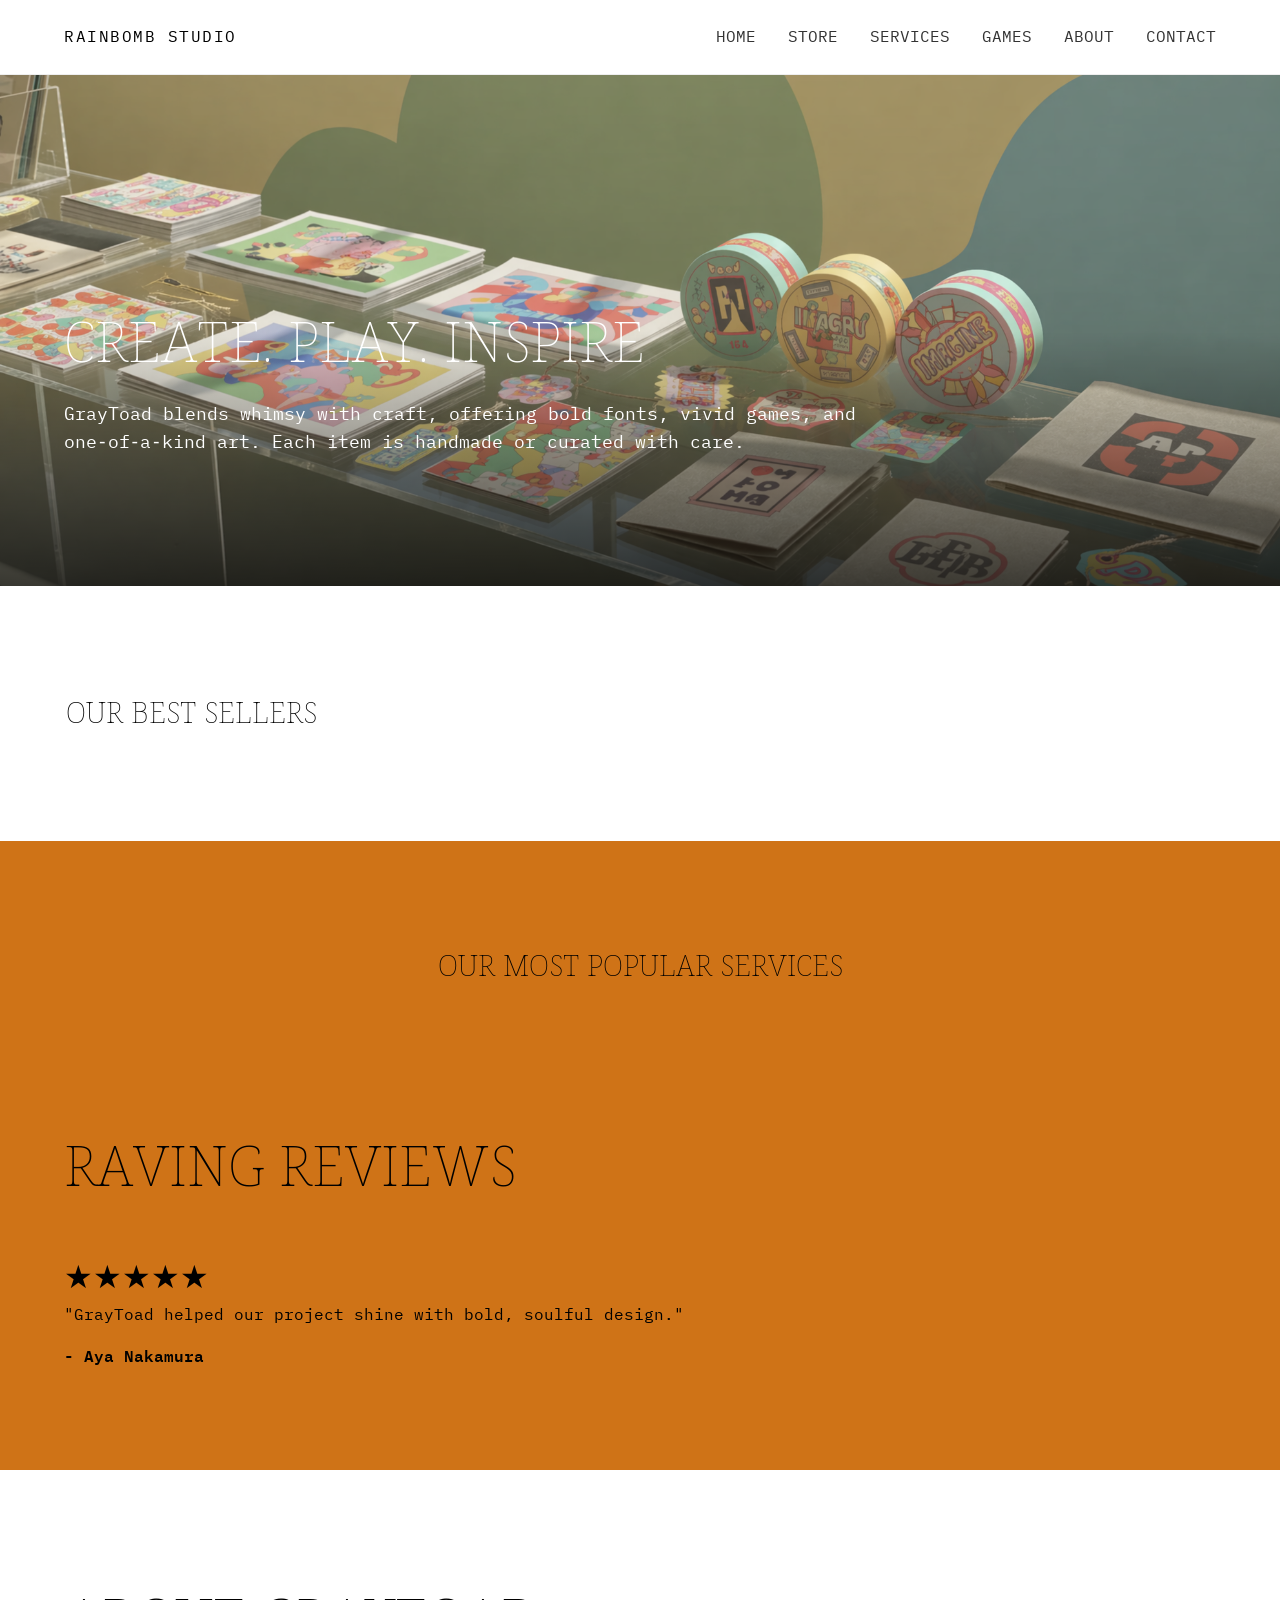
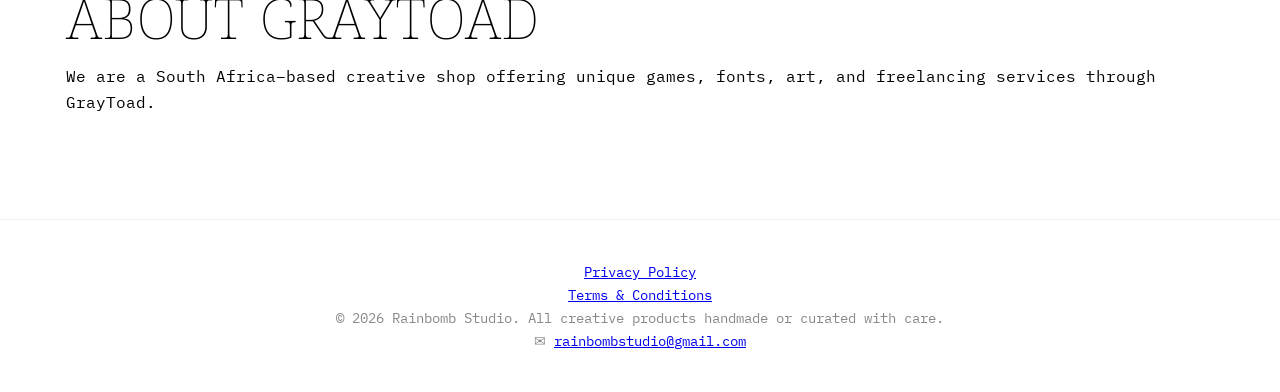
<file: index.html>
<!DOCTYPE html>
<html lang="en">
    <head>
        <title>Rainbomb Studio - Fonts, Games & Freelancing</title>
        <meta charset="UTF-8">
        <meta name="viewport" content="width=device-width, initial-scale=1">

        <!-- CSS Stylesheet-->
        <link rel="stylesheet" href="css/styles.css">

        <!-- Favicon links -->
        <link rel="shortcut icon" href="images/Favicon.webp"> 
        <link rel="icon" type="image/png" sizes="32x32" href="images/Favicon.webp">
        <link rel="apple-touch-icon" sizes="180x180" href="images/Favicon.webp">
        <link rel="icon" sizes="192x192" href="images/Favicon.webp">

        <!-- Fonts from goolge fonts -->
        <link rel="preconnect" href="https://fonts.googleapis.com">
        <link rel="preconnect" href="https://fonts.gstatic.com" crossorigin>
        <link href="https://fonts.googleapis.com/css2?family=DM+Serif+Display:ital@1&family=Roboto:ital,wght@0,100..900;1,100..900&display=swap" rel="stylesheet">

        <!-- GRAYTOAD FONT -->
        <link rel="preconnect" href="https://fonts.googleapis.com">
        <link rel="preconnect" href="https://fonts.gstatic.com" crossorigin>
        <link href="https://fonts.googleapis.com/css2?family=IBM+Plex+Mono:ital,wght@0,100;0,200;0,300;0,400;0,500;0,600;0,700;1,100;1,200;1,300;1,400;1,500;1,600;1,700&family=Koh+Santepheap:wght@100;300;400;700;900&display=swap" rel="stylesheet">
        
    </head>

    <body class="home">
        <header>
            <nav class="block-navigation">
                <div class="site-logo">RAINBOMB STUDIO</div>
                <ul>
                    <li><a href="Index.html">HOME</a></li>
                    <li><a href="Store.html">STORE</a></li>
                    <li><a href="Services.html">SERVICES</a></li>
                    <li><a href="Fonts.html">GAMES</a></li>
                    <li><a href="Contact.html">ABOUT</a></li>
                    <li><a href="Contact.html">CONTACT</a></li>
                </ul>
            </nav>
        </header>
        
        <!--Main Section-->
        <main>
            <section class="hero-section"> <!-- Can add graphite filter here-->
                <!-- Can add filter directly on the image by adding call name-->
                <img src="images/Hero Image.png" alt="GrayToad Imaginative Games" class="hero-image">
                <div class="hero-content">
                    <h1>CREATE. PLAY. INSPIRE</h1>
                    <p>
                        GrayToad blends whimsy with craft, offering bold fonts, vivid games, and 
                        one‑of‑a‑kind art. Each item is handmade or curated with care. 
                    </p>                 
                </div>
            </section>

            <section class="best-sellers">
                <h2>OUR BEST SELLERS</h2>
            </section>

            <section class="reviews">
                <h2>OUR MOST POPULAR SERVICES</h2>
                <h1>RAVING REVIEWS</h1>
                <div>★★★★★</div>
                <blockqoute>
                    "GrayToad helped our project shine with bold, soulful design."
                    <cite>- Aya Nakamura</cite>
                </blockqoute>
            </section>

            <section class="about">
                <h1>ABOUT GRAYTOAD</h1>
                <P>
                    We are a South Africa–based creative shop offering unique games, fonts, art, and freelancing services through GrayToad.
                </P>
            </section>
        </main>

        <footer>
            <P> <a href="Privacy Policy.html">Privacy Policy</a> </P>
            <P> <a href="Terms and Conditions.html">Terms & Conditions</a> </P>
            <p>&copy; 2026 Rainbomb Studio. All creative products handmade or curated with care. </p>
            <p>&#9993; <a href="mailto:rainbombstudio@gmail.com">rainbombstudio@gmail.com</a></p>
        </footer>
        
    </body>
</html>
</file>
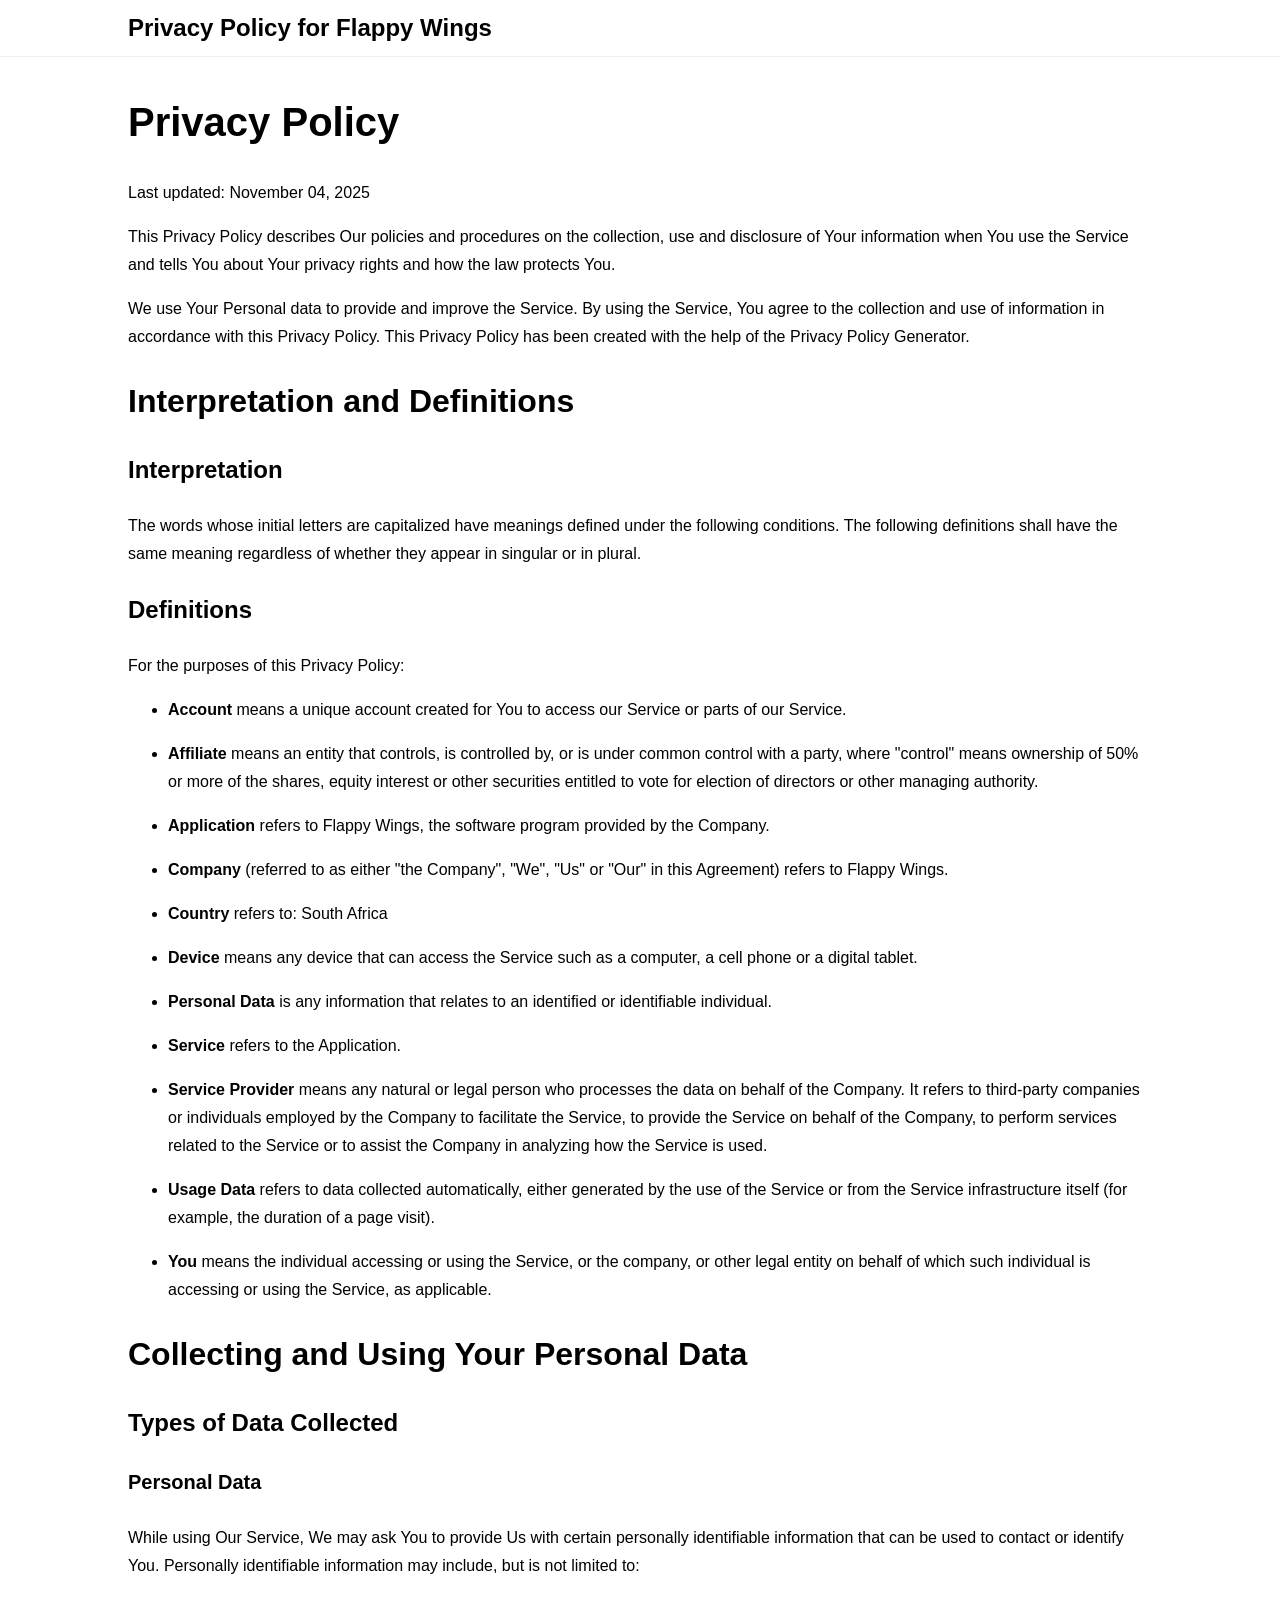
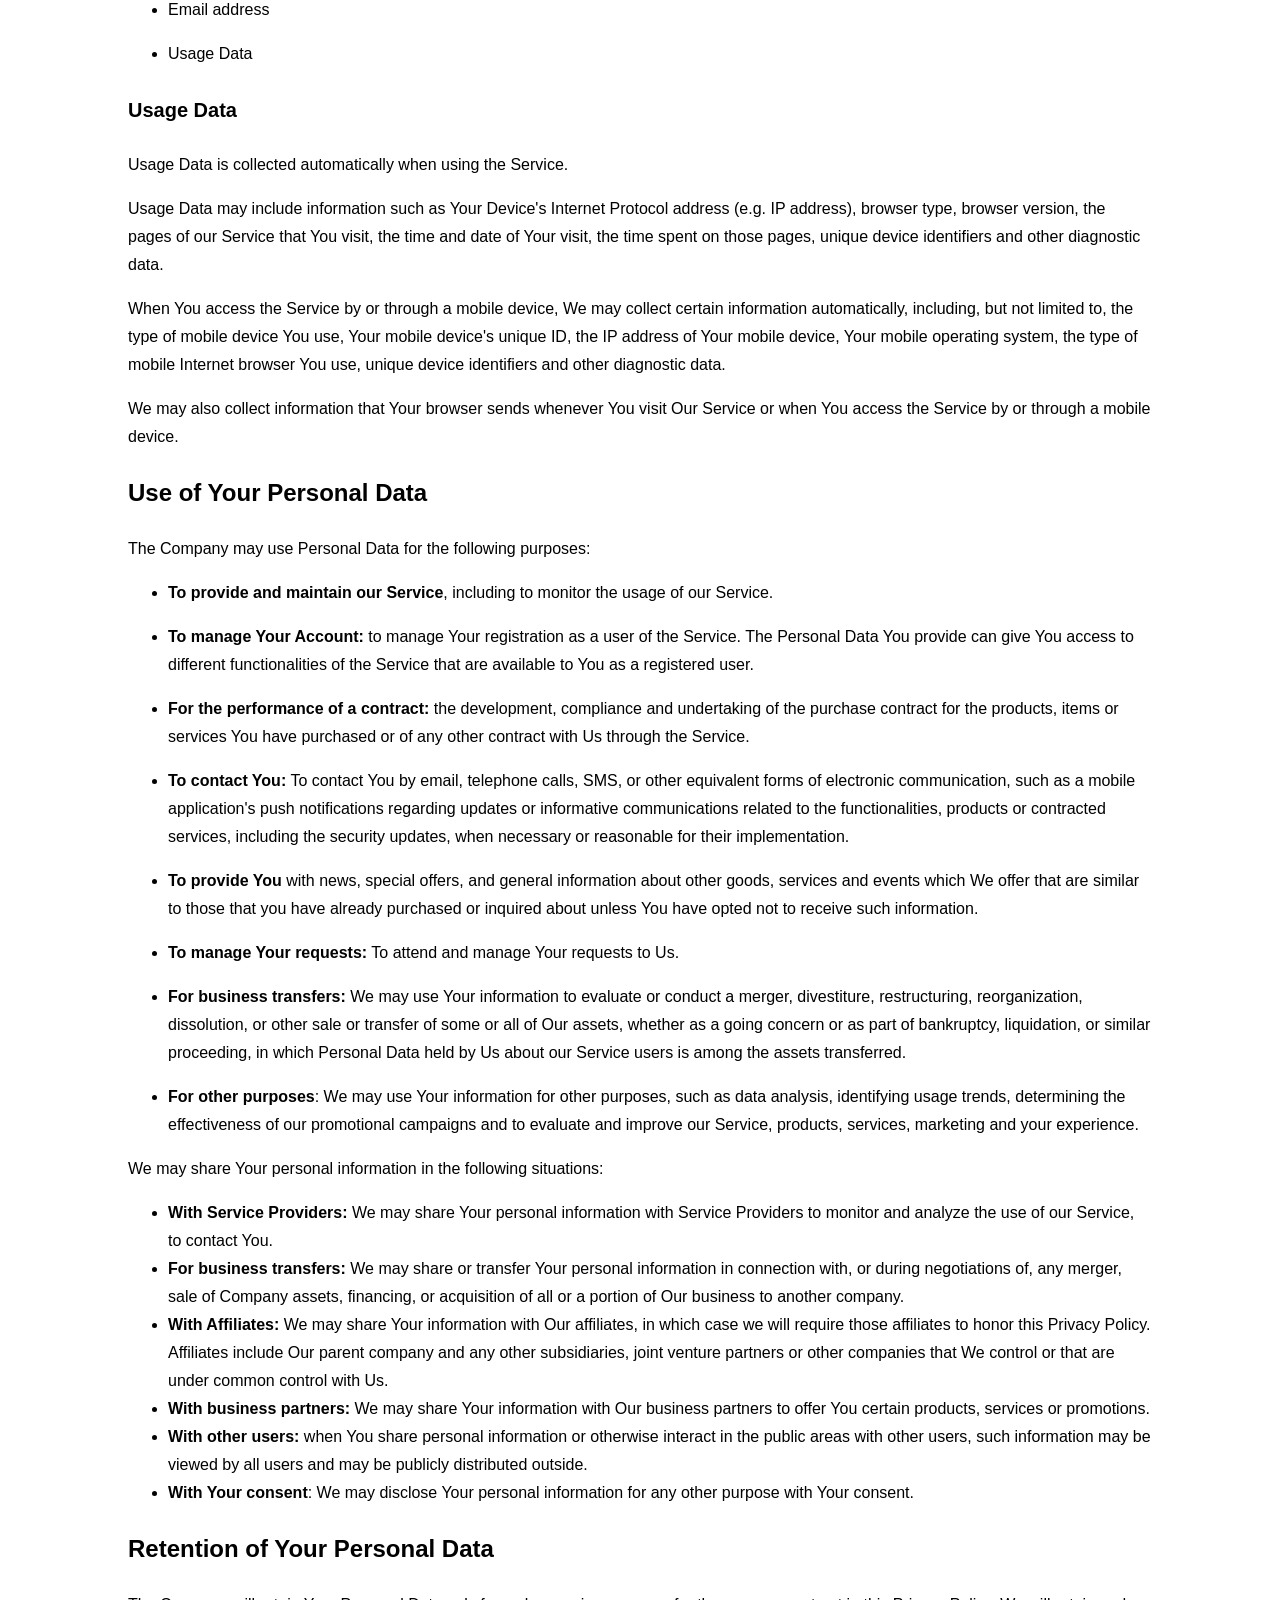
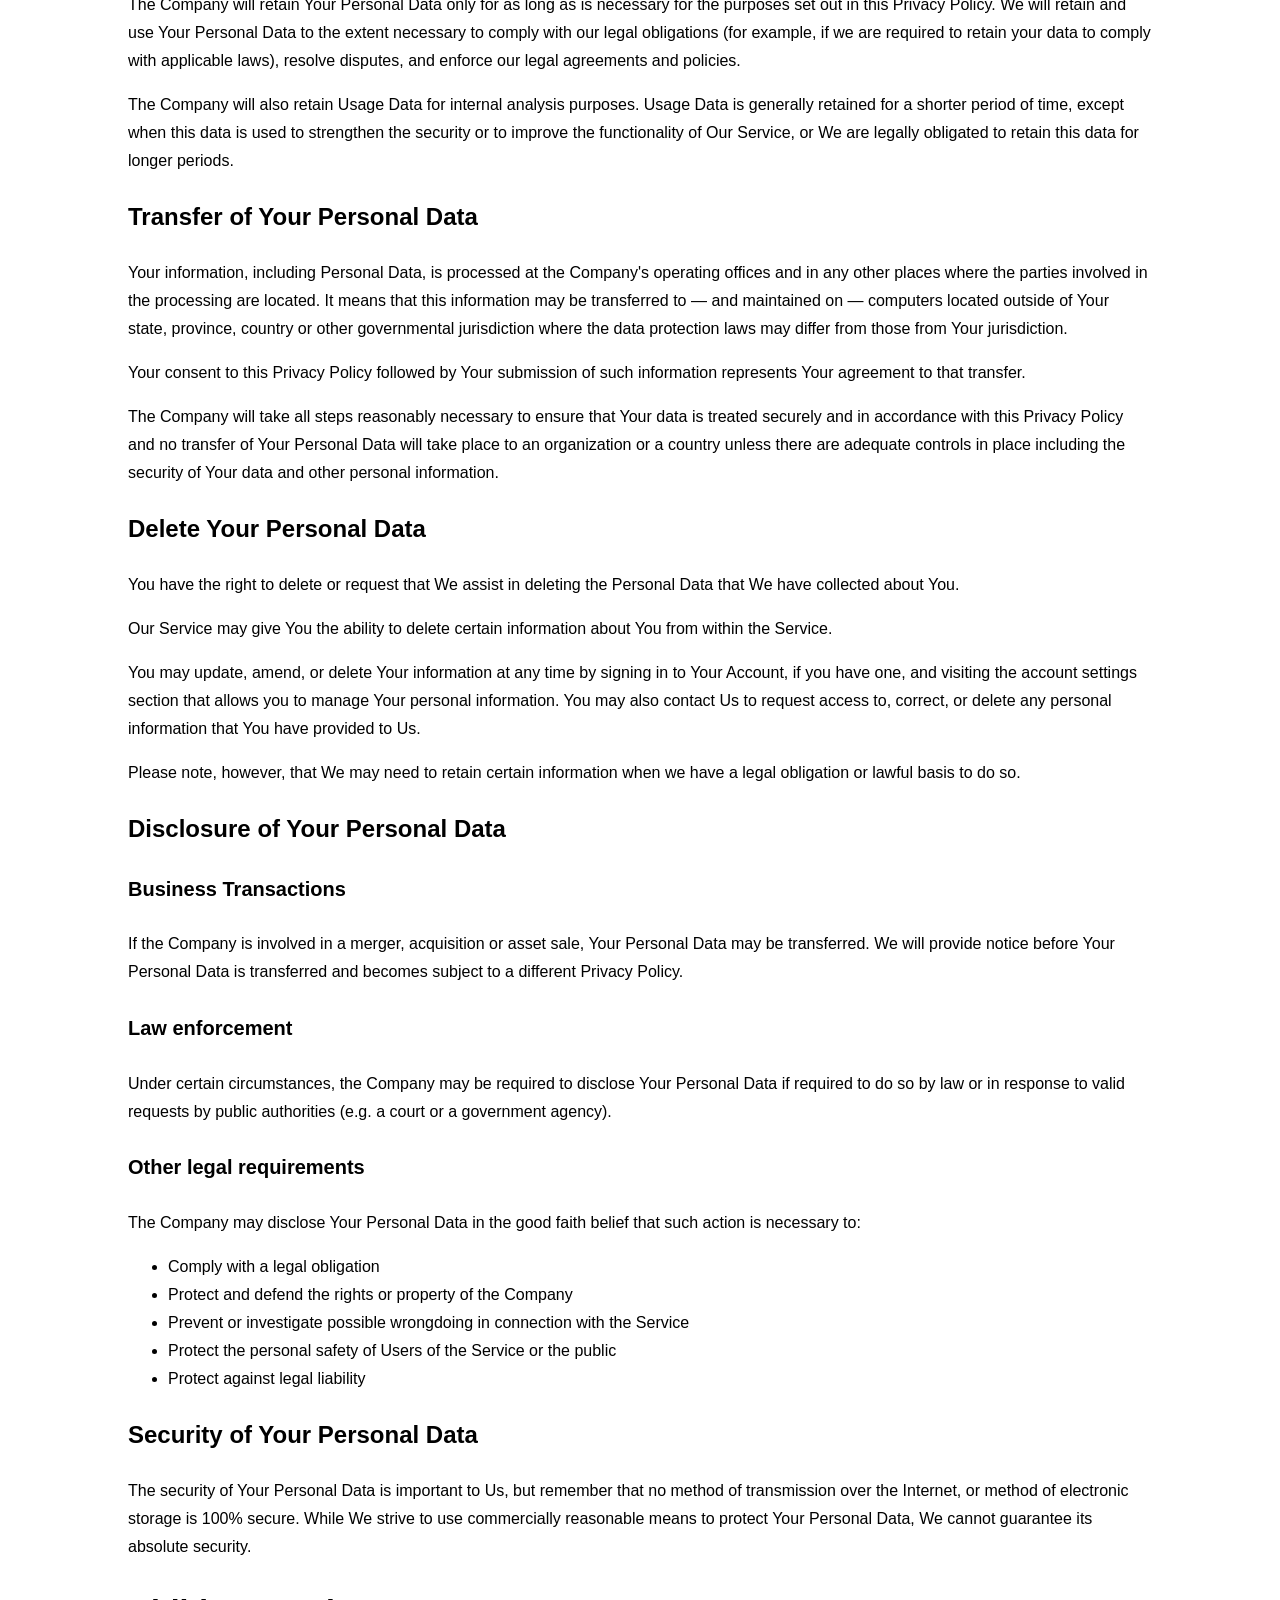
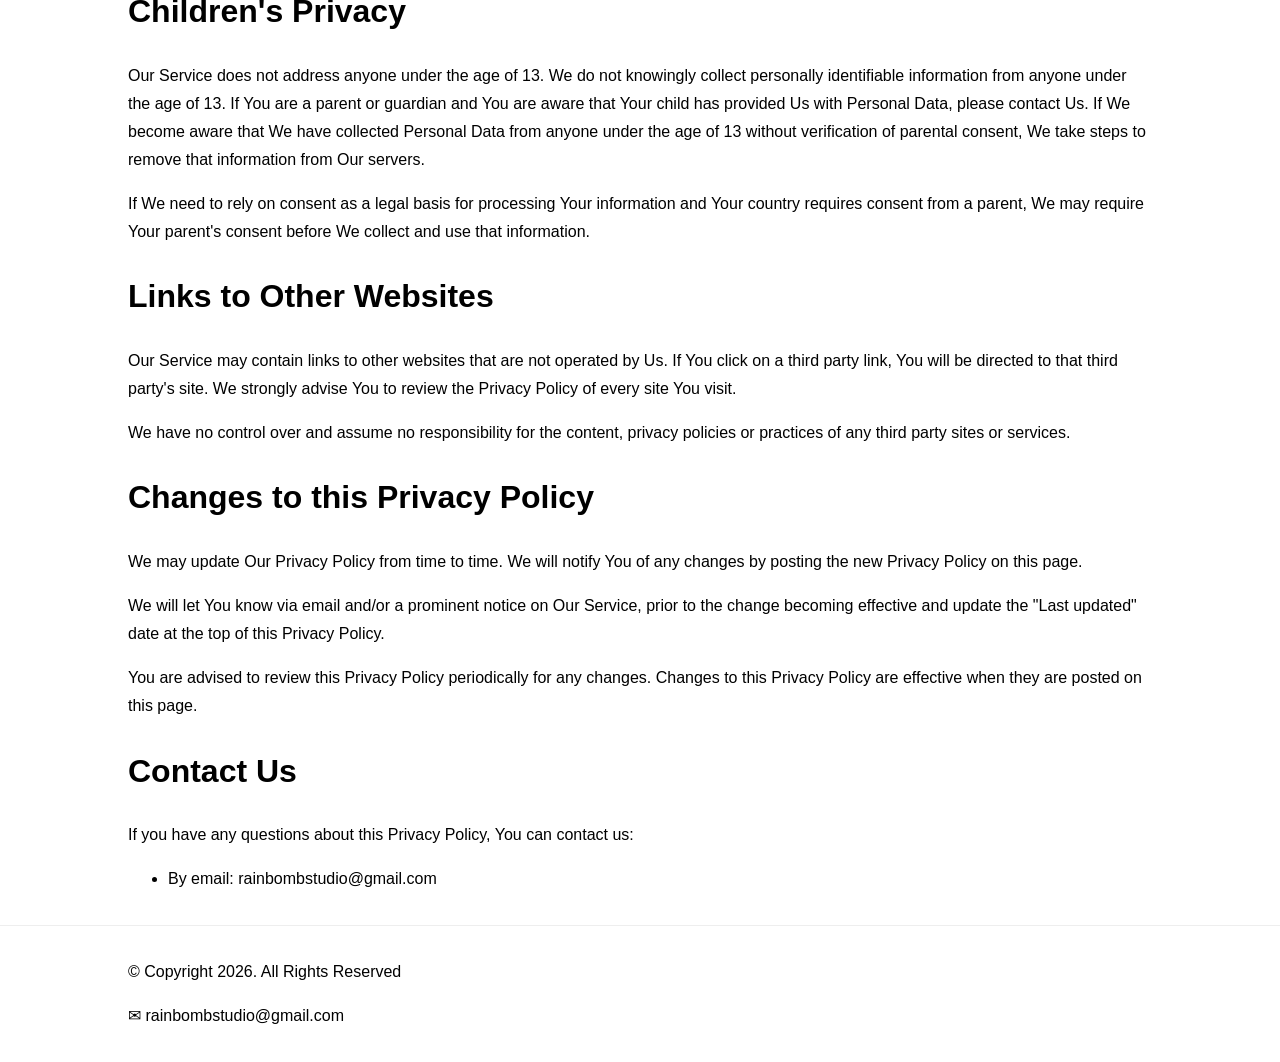
<file: Privacy Policy.html>
<!DOCTYPE html>
<html lang="en">
    <head>
        <title>Privacy Policy for Flappy Wings</title>
        <meta http-equiv="Content-Type" content="text/html; charset=UTF-8">
        <meta http-equiv="X-UA-Compatible" content="IE=edge,chrome=1">
        <meta name="viewport" content="width=device-width, initial-scale=1">

        <!-- CSS Stylesheet-->
        <link rel="stylesheet" href="css/PrivacyPolicyStyle.css">

        <!-- Favicon links -->
        <link rel="shortcut icon" href="images/favicon.ico"> 
        <link rel="icon" type="image/png" sizes="32x32" href="images/favicon-32.png">
        <link rel="apple-touch-icon" sizes="180x180" href="images/apple-touch-icon.png">
        <link rel="icon" sizes="192x192" href="images/android-chrome-192.png">

        <!-- Fonts from goolge fonts -->
        <link rel="preconnect" href="https://fonts.googleapis.com">
        <link rel="preconnect" href="https://fonts.gstatic.com" crossorigin>
        <link href="https://fonts.googleapis.com/css2?family=DM+Serif+Display:ital@1&family=Roboto:ital,wght@0,100..900;1,100..900&display=swap" rel="stylesheet">

    </head>
<body>
<div class="page">

    <div class="header">
        <div class="container">
            <p class="title">Privacy Policy for Flappy Wings</p>
        </div>
    </div>

    

    <div class="translations-content-container">
        <div class="container">

            
            <div class="tab-content translations-content-item en visible" id="en">
                <h1>Privacy Policy</h1>
<p>Last updated: November 04, 2025</p>
<p>This Privacy Policy describes Our policies and procedures on the collection, use and disclosure of Your information when You use the Service and tells You about Your privacy rights and how the law protects You.</p>
<p>We use Your Personal data to provide and improve the Service. By using the Service, You agree to the collection and use of information in accordance with this Privacy Policy. This Privacy Policy has been created with the help of the <a href="https://www.termsfeed.com/privacy-policy-generator/" target="_blank">Privacy Policy Generator</a>.</p>
<h2>Interpretation and Definitions</h2>
<h3>Interpretation</h3>
<p>The words whose initial letters are capitalized have meanings defined under the following conditions. The following definitions shall have the same meaning regardless of whether they appear in singular or in plural.</p>
<h3>Definitions</h3>
<p>For the purposes of this Privacy Policy:</p>
<ul>
<li>
<p><strong>Account</strong> means a unique account created for You to access our Service or parts of our Service.</p>
</li>
<li>
<p><strong>Affiliate</strong> means an entity that controls, is controlled by, or is under common control with a party, where "control" means ownership of 50% or more of the shares, equity interest or other securities entitled to vote for election of directors or other managing authority.</p>
</li>
<li>
<p><strong>Application</strong> refers to Flappy Wings, the software program provided by the Company.</p>
</li>
<li>
<p><strong>Company</strong> (referred to as either "the Company", "We", "Us" or "Our" in this Agreement) refers to Flappy Wings.</p>
</li>
<li>
<p><strong>Country</strong> refers to:  South Africa</p>
</li>
<li>
<p><strong>Device</strong> means any device that can access the Service such as a computer, a cell phone or a digital tablet.</p>
</li>
<li>
<p><strong>Personal Data</strong> is any information that relates to an identified or identifiable individual.</p>
</li>
<li>
<p><strong>Service</strong> refers to the Application.</p>
</li>
<li>
<p><strong>Service Provider</strong> means any natural or legal person who processes the data on behalf of the Company. It refers to third-party companies or individuals employed by the Company to facilitate the Service, to provide the Service on behalf of the Company, to perform services related to the Service or to assist the Company in analyzing how the Service is used.</p>
</li>
<li>
<p><strong>Usage Data</strong> refers to data collected automatically, either generated by the use of the Service or from the Service infrastructure itself (for example, the duration of a page visit).</p>
</li>
<li>
<p><strong>You</strong> means the individual accessing or using the Service, or the company, or other legal entity on behalf of which such individual is accessing or using the Service, as applicable.</p>
</li>
</ul>
<h2>Collecting and Using Your Personal Data</h2>
<h3>Types of Data Collected</h3>
<h4>Personal Data</h4>
<p>While using Our Service, We may ask You to provide Us with certain personally identifiable information that can be used to contact or identify You. Personally identifiable information may include, but is not limited to:</p>
<ul>
<li>
<p>Email address</p>
</li>
<li>
<p>Usage Data</p>
</li>
</ul>
<h4>Usage Data</h4>
<p>Usage Data is collected automatically when using the Service.</p>
<p>Usage Data may include information such as Your Device's Internet Protocol address (e.g. IP address), browser type, browser version, the pages of our Service that You visit, the time and date of Your visit, the time spent on those pages, unique device identifiers and other diagnostic data.</p>
<p>When You access the Service by or through a mobile device, We may collect certain information automatically, including, but not limited to, the type of mobile device You use, Your mobile device's unique ID, the IP address of Your mobile device, Your mobile operating system, the type of mobile Internet browser You use, unique device identifiers and other diagnostic data.</p>
<p>We may also collect information that Your browser sends whenever You visit Our Service or when You access the Service by or through a mobile device.</p>
<h3>Use of Your Personal Data</h3>
<p>The Company may use Personal Data for the following purposes:</p>
<ul>
<li>
<p><strong>To provide and maintain our Service</strong>, including to monitor the usage of our Service.</p>
</li>
<li>
<p><strong>To manage Your Account:</strong> to manage Your registration as a user of the Service. The Personal Data You provide can give You access to different functionalities of the Service that are available to You as a registered user.</p>
</li>
<li>
<p><strong>For the performance of a contract:</strong> the development, compliance and undertaking of the purchase contract for the products, items or services You have purchased or of any other contract with Us through the Service.</p>
</li>
<li>
<p><strong>To contact You:</strong> To contact You by email, telephone calls, SMS, or other equivalent forms of electronic communication, such as a mobile application's push notifications regarding updates or informative communications related to the functionalities, products or contracted services, including the security updates, when necessary or reasonable for their implementation.</p>
</li>
<li>
<p><strong>To provide You</strong> with news, special offers, and general information about other goods, services and events which We offer that are similar to those that you have already purchased or inquired about unless You have opted not to receive such information.</p>
</li>
<li>
<p><strong>To manage Your requests:</strong> To attend and manage Your requests to Us.</p>
</li>
<li>
<p><strong>For business transfers:</strong> We may use Your information to evaluate or conduct a merger, divestiture, restructuring, reorganization, dissolution, or other sale or transfer of some or all of Our assets, whether as a going concern or as part of bankruptcy, liquidation, or similar proceeding, in which Personal Data held by Us about our Service users is among the assets transferred.</p>
</li>
<li>
<p><strong>For other purposes</strong>: We may use Your information for other purposes, such as data analysis, identifying usage trends, determining the effectiveness of our promotional campaigns and to evaluate and improve our Service, products, services, marketing and your experience.</p>
</li>
</ul>
<p>We may share Your personal information in the following situations:</p>
<ul>
<li><strong>With Service Providers:</strong> We may share Your personal information with Service Providers to monitor and analyze the use of our Service,  to contact You.</li>
<li><strong>For business transfers:</strong> We may share or transfer Your personal information in connection with, or during negotiations of, any merger, sale of Company assets, financing, or acquisition of all or a portion of Our business to another company.</li>
<li><strong>With Affiliates:</strong> We may share Your information with Our affiliates, in which case we will require those affiliates to honor this Privacy Policy. Affiliates include Our parent company and any other subsidiaries, joint venture partners or other companies that We control or that are under common control with Us.</li>
<li><strong>With business partners:</strong> We may share Your information with Our business partners to offer You certain products, services or promotions.</li>
<li><strong>With other users:</strong> when You share personal information or otherwise interact in the public areas with other users, such information may be viewed by all users and may be publicly distributed outside.</li>
<li><strong>With Your consent</strong>: We may disclose Your personal information for any other purpose with Your consent.</li>
</ul>
<h3>Retention of Your Personal Data</h3>
<p>The Company will retain Your Personal Data only for as long as is necessary for the purposes set out in this Privacy Policy. We will retain and use Your Personal Data to the extent necessary to comply with our legal obligations (for example, if we are required to retain your data to comply with applicable laws), resolve disputes, and enforce our legal agreements and policies.</p>
<p>The Company will also retain Usage Data for internal analysis purposes. Usage Data is generally retained for a shorter period of time, except when this data is used to strengthen the security or to improve the functionality of Our Service, or We are legally obligated to retain this data for longer periods.</p>
<h3>Transfer of Your Personal Data</h3>
<p>Your information, including Personal Data, is processed at the Company's operating offices and in any other places where the parties involved in the processing are located. It means that this information may be transferred to — and maintained on — computers located outside of Your state, province, country or other governmental jurisdiction where the data protection laws may differ from those from Your jurisdiction.</p>
<p>Your consent to this Privacy Policy followed by Your submission of such information represents Your agreement to that transfer.</p>
<p>The Company will take all steps reasonably necessary to ensure that Your data is treated securely and in accordance with this Privacy Policy and no transfer of Your Personal Data will take place to an organization or a country unless there are adequate controls in place including the security of Your data and other personal information.</p>
<h3>Delete Your Personal Data</h3>
<p>You have the right to delete or request that We assist in deleting the Personal Data that We have collected about You.</p>
<p>Our Service may give You the ability to delete certain information about You from within the Service.</p>
<p>You may update, amend, or delete Your information at any time by signing in to Your Account, if you have one, and visiting the account settings section that allows you to manage Your personal information. You may also contact Us to request access to, correct, or delete any personal information that You have provided to Us.</p>
<p>Please note, however, that We may need to retain certain information when we have a legal obligation or lawful basis to do so.</p>
<h3>Disclosure of Your Personal Data</h3>
<h4>Business Transactions</h4>
<p>If the Company is involved in a merger, acquisition or asset sale, Your Personal Data may be transferred. We will provide notice before Your Personal Data is transferred and becomes subject to a different Privacy Policy.</p>
<h4>Law enforcement</h4>
<p>Under certain circumstances, the Company may be required to disclose Your Personal Data if required to do so by law or in response to valid requests by public authorities (e.g. a court or a government agency).</p>
<h4>Other legal requirements</h4>
<p>The Company may disclose Your Personal Data in the good faith belief that such action is necessary to:</p>
<ul>
<li>Comply with a legal obligation</li>
<li>Protect and defend the rights or property of the Company</li>
<li>Prevent or investigate possible wrongdoing in connection with the Service</li>
<li>Protect the personal safety of Users of the Service or the public</li>
<li>Protect against legal liability</li>
</ul>
<h3>Security of Your Personal Data</h3>
<p>The security of Your Personal Data is important to Us, but remember that no method of transmission over the Internet, or method of electronic storage is 100% secure. While We strive to use commercially reasonable means to protect Your Personal Data, We cannot guarantee its absolute security.</p>
<h2>Children's Privacy</h2>
<p>Our Service does not address anyone under the age of 13. We do not knowingly collect personally identifiable information from anyone under the age of 13. If You are a parent or guardian and You are aware that Your child has provided Us with Personal Data, please contact Us. If We become aware that We have collected Personal Data from anyone under the age of 13 without verification of parental consent, We take steps to remove that information from Our servers.</p>
<p>If We need to rely on consent as a legal basis for processing Your information and Your country requires consent from a parent, We may require Your parent's consent before We collect and use that information.</p>
<h2>Links to Other Websites</h2>
<p>Our Service may contain links to other websites that are not operated by Us. If You click on a third party link, You will be directed to that third party's site. We strongly advise You to review the Privacy Policy of every site You visit.</p>
<p>We have no control over and assume no responsibility for the content, privacy policies or practices of any third party sites or services.</p>
<h2>Changes to this Privacy Policy</h2>
<p>We may update Our Privacy Policy from time to time. We will notify You of any changes by posting the new Privacy Policy on this page.</p>
<p>We will let You know via email and/or a prominent notice on Our Service, prior to the change becoming effective and update the "Last updated" date at the top of this Privacy Policy.</p>
<p>You are advised to review this Privacy Policy periodically for any changes. Changes to this Privacy Policy are effective when they are posted on this page.</p>
<h2>Contact Us</h2>
<p>If you have any questions about this Privacy Policy, You can contact us:</p>
<ul>
<li>By email: rainbombstudio@gmail.com</li>
</ul>
            </div>
            

        </div>
    </div>
    <!-- content end -->

    
    
    <div class="footer">
        <div class="container">
          <p>&copy; Copyright 2026. All Rights Reserved</p>
          <p>&#9993; <a href="mailto:rainbombstudio@gmail.com">rainbombstudio@gmail.com</a></p>
        </div>
    </div>
    

</div>
</body></html>
</file>
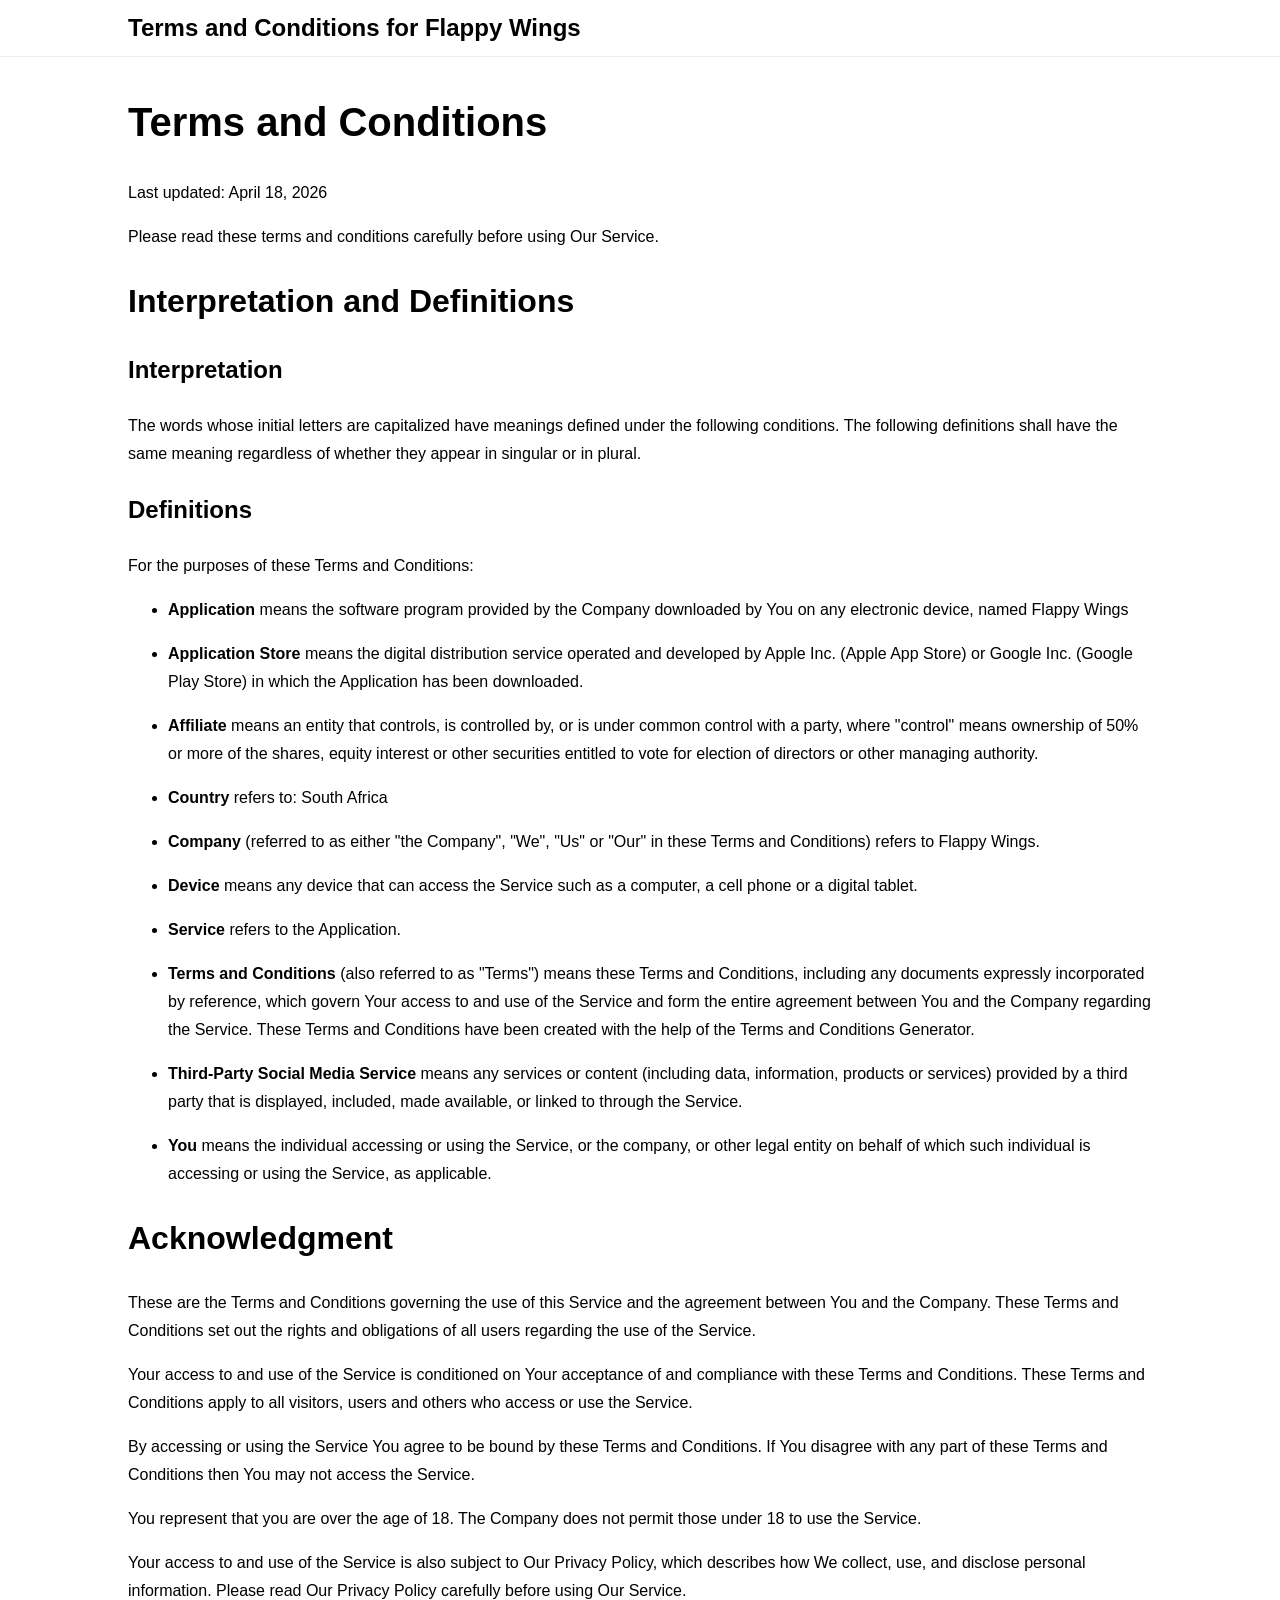
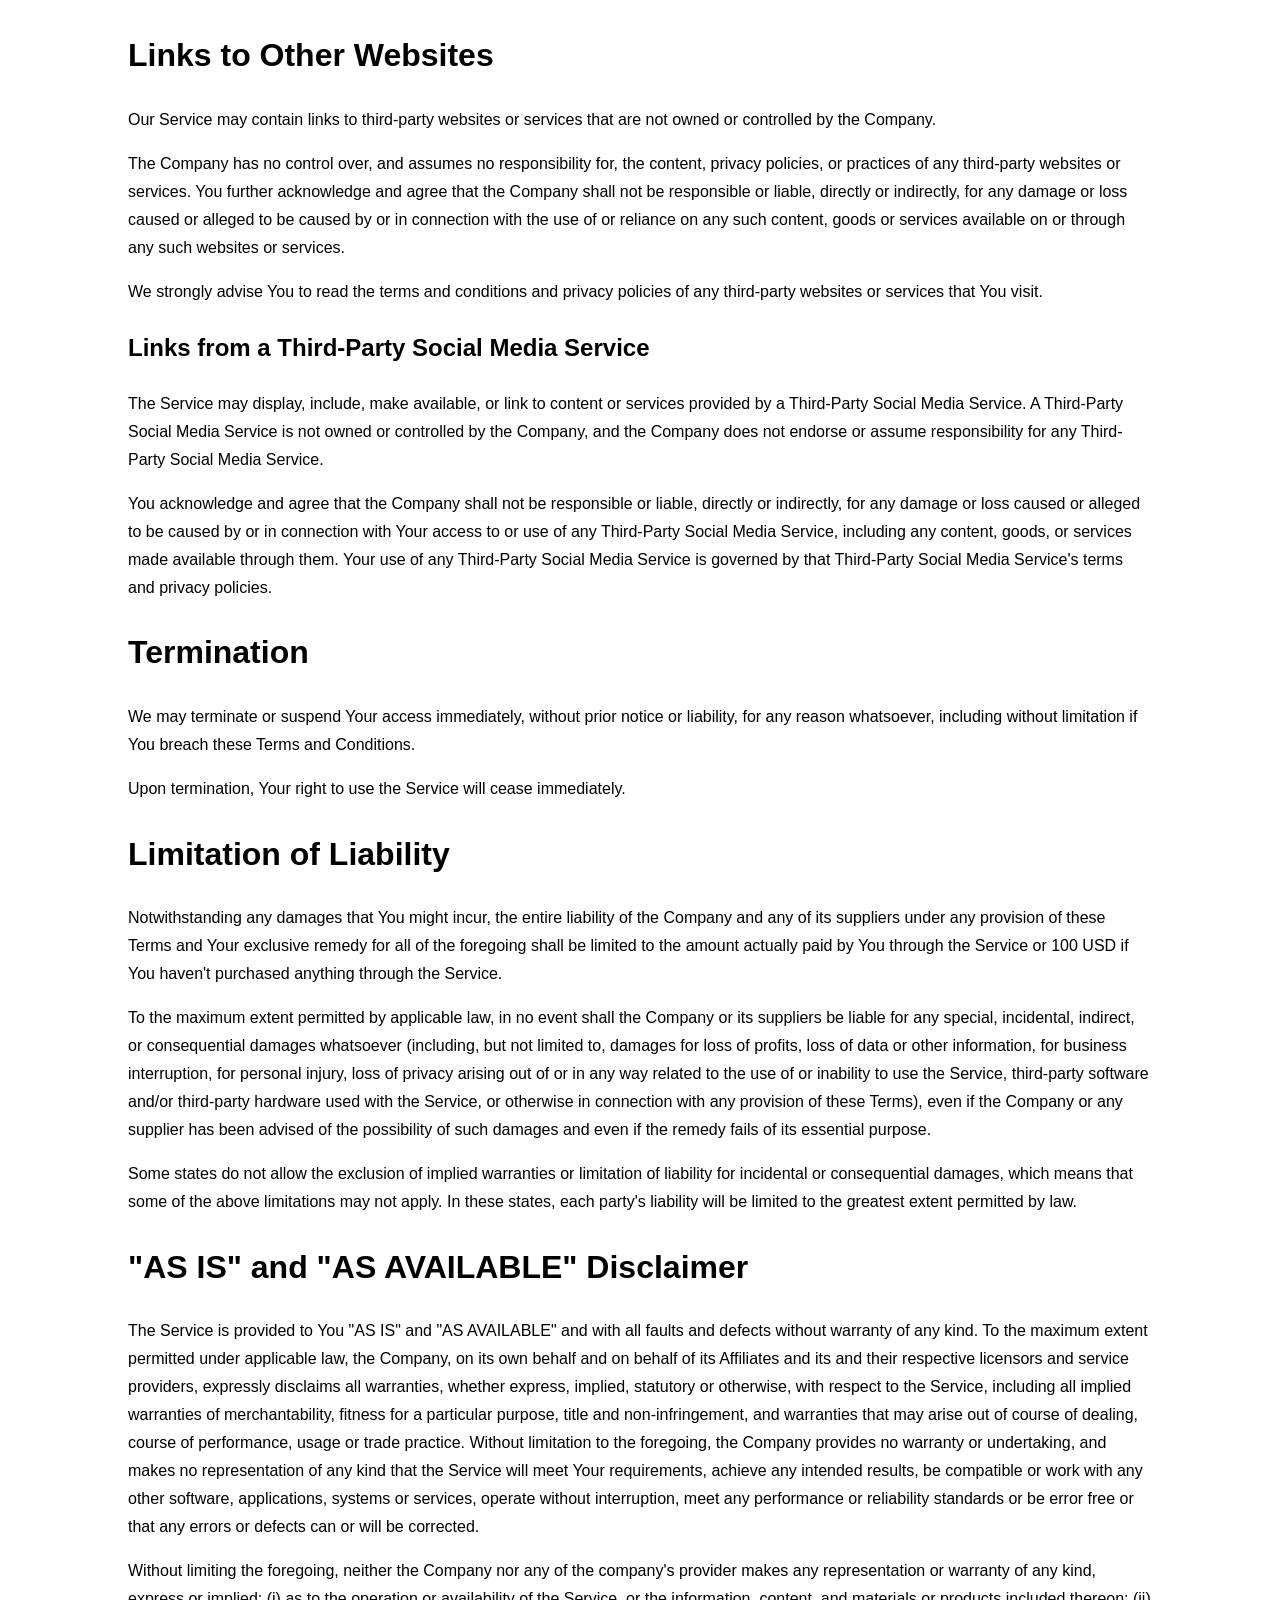
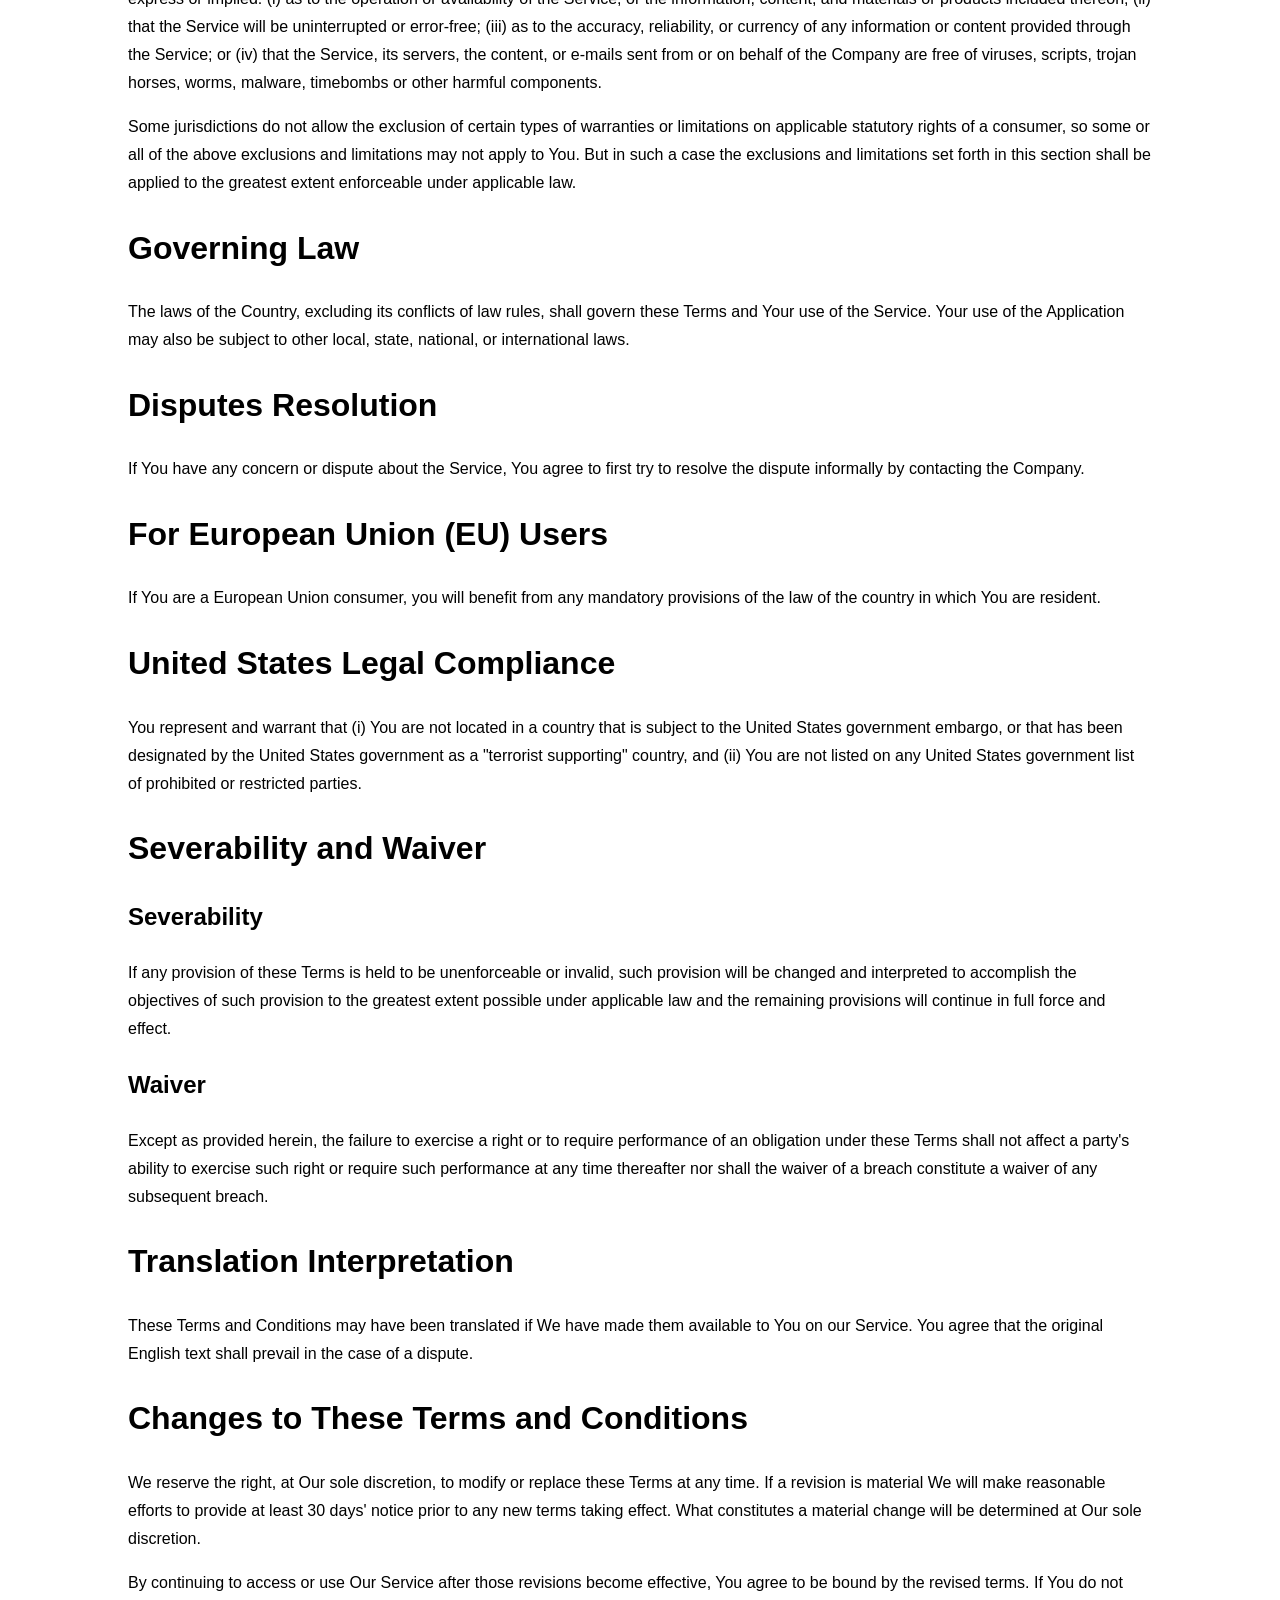
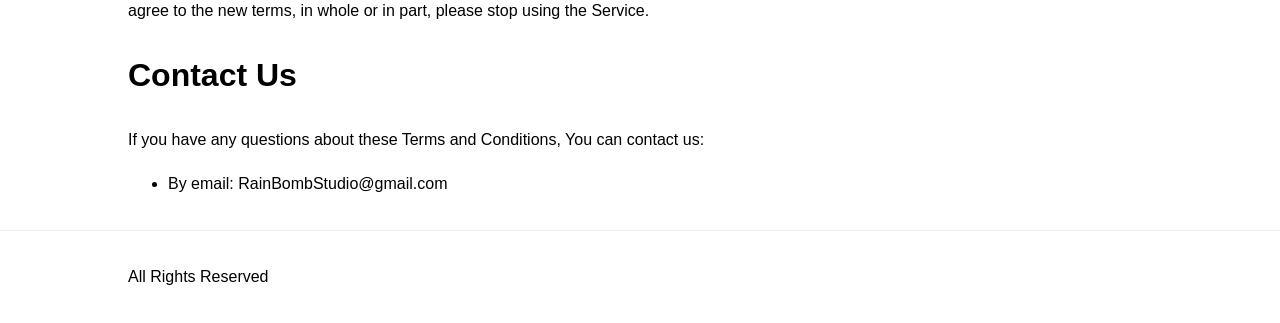
<file: Terms and Conditions.html>
<!DOCTYPE html>
<html lang="en">
    <head>
        <title>Terms and Conditions for Flappy Wings - TermsFeed</title>
        <meta http-equiv="Content-Type" content="text/html; charset=UTF-8">
        <meta http-equiv="X-UA-Compatible" content="IE=edge,chrome=1">
        <meta name="viewport" content="width=device-width, initial-scale=1">
        
        <!-- CSS Stylesheet-->
        <link rel="stylesheet" href="css/PrivacyPolicyStyle.css">

        <!-- Favicon links -->
        <link rel="shortcut icon" href="images/favicon.ico"> 
        <link rel="icon" type="image/png" sizes="32x32" href="images/favicon-32.png">
        <link rel="apple-touch-icon" sizes="180x180" href="images/apple-touch-icon.png">
        <link rel="icon" sizes="192x192" href="images/android-chrome-192.png">

        <!-- Fonts from goolge fonts -->
        <link rel="preconnect" href="https://fonts.googleapis.com">
        <link rel="preconnect" href="https://fonts.gstatic.com" crossorigin>
        <link href="https://fonts.googleapis.com/css2?family=DM+Serif+Display:ital@1&family=Roboto:ital,wght@0,100..900;1,100..900&display=swap" rel="stylesheet">

    </head>
<body>
<div class="page">

    <div class="header">
        <div class="container">
            <p class="title">Terms and Conditions for Flappy Wings</p>
        </div>
    </div>

    

    <div class="translations-content-container">
        <div class="container">

            
            <div class="tab-content translations-content-item en visible" id="en">
                <h1>Terms and Conditions</h1>
<p>Last updated: April 18, 2026</p>
<p>Please read these terms and conditions carefully before using Our Service.</p>
<h2>Interpretation and Definitions</h2>
<h3>Interpretation</h3>
<p>The words whose initial letters are capitalized have meanings defined under the following conditions. The following definitions shall have the same meaning regardless of whether they appear in singular or in plural.</p>
<h3>Definitions</h3>
<p>For the purposes of these Terms and Conditions:</p>
<ul>
<li>
<p><strong>Application</strong> means the software program provided by the Company downloaded by You on any electronic device, named Flappy Wings</p>
</li>
<li>
<p><strong>Application Store</strong> means the digital distribution service operated and developed by Apple Inc. (Apple App Store) or Google Inc. (Google Play Store) in which the Application has been downloaded.</p>
</li>
<li>
<p><strong>Affiliate</strong> means an entity that controls, is controlled by, or is under common control with a party, where "control" means ownership of 50% or more of the shares, equity interest or other securities entitled to vote for election of directors or other managing authority.</p>
</li>
<li>
<p><strong>Country</strong> refers to:  South Africa</p>
</li>
<li>
<p><strong>Company</strong> (referred to as either "the Company", "We", "Us" or "Our" in these Terms and Conditions) refers to Flappy Wings.</p>
</li>
<li>
<p><strong>Device</strong> means any device that can access the Service such as a computer, a cell phone or a digital tablet.</p>
</li>
<li>
<p><strong>Service</strong> refers to the Application.</p>
</li>
<li>
<p><strong>Terms and Conditions</strong> (also referred to as "Terms") means these Terms and Conditions, including any documents expressly incorporated by reference, which govern Your access to and use of the Service and form the entire agreement between You and the Company regarding the Service. These Terms and Conditions have been created with the help of the <a href="https://www.termsfeed.com/terms-conditions-generator/" target="_blank">Terms and Conditions Generator</a>.</p>
</li>
<li>
<p><strong>Third-Party Social Media Service</strong> means any services or content (including data, information, products or services) provided by a third party that is displayed, included, made available, or linked to through the Service.</p>
</li>
<li>
<p><strong>You</strong> means the individual accessing or using the Service, or the company, or other legal entity on behalf of which such individual is accessing or using the Service, as applicable.</p>
</li>
</ul>
<h2>Acknowledgment</h2>
<p>These are the Terms and Conditions governing the use of this Service and the agreement between You and the Company. These Terms and Conditions set out the rights and obligations of all users regarding the use of the Service.</p>
<p>Your access to and use of the Service is conditioned on Your acceptance of and compliance with these Terms and Conditions. These Terms and Conditions apply to all visitors, users and others who access or use the Service.</p>
<p>By accessing or using the Service You agree to be bound by these Terms and Conditions. If You disagree with any part of these Terms and Conditions then You may not access the Service.</p>
<p>You represent that you are over the age of 18. The Company does not permit those under 18 to use the Service.</p>
<p>Your access to and use of the Service is also subject to Our Privacy Policy, which describes how We collect, use, and disclose personal information. Please read Our Privacy Policy carefully before using Our Service.</p>
<h2>Links to Other Websites</h2>
<p>Our Service may contain links to third-party websites or services that are not owned or controlled by the Company.</p>
<p>The Company has no control over, and assumes no responsibility for, the content, privacy policies, or practices of any third-party websites or services. You further acknowledge and agree that the Company shall not be responsible or liable, directly or indirectly, for any damage or loss caused or alleged to be caused by or in connection with the use of or reliance on any such content, goods or services available on or through any such websites or services.</p>
<p>We strongly advise You to read the terms and conditions and privacy policies of any third-party websites or services that You visit.</p>
<h3>Links from a Third-Party Social Media Service</h3>
<p>The Service may display, include, make available, or link to content or services provided by a Third-Party Social Media Service. A Third-Party Social Media Service is not owned or controlled by the Company, and the Company does not endorse or assume responsibility for any Third-Party Social Media Service.</p>
<p>You acknowledge and agree that the Company shall not be responsible or liable, directly or indirectly, for any damage or loss caused or alleged to be caused by or in connection with Your access to or use of any Third-Party Social Media Service, including any content, goods, or services made available through them. Your use of any Third-Party Social Media Service is governed by that Third-Party Social Media Service's terms and privacy policies.</p>
<h2>Termination</h2>
<p>We may terminate or suspend Your access immediately, without prior notice or liability, for any reason whatsoever, including without limitation if You breach these Terms and Conditions.</p>
<p>Upon termination, Your right to use the Service will cease immediately.</p>
<h2>Limitation of Liability</h2>
<p>Notwithstanding any damages that You might incur, the entire liability of the Company and any of its suppliers under any provision of these Terms and Your exclusive remedy for all of the foregoing shall be limited to the amount actually paid by You through the Service or 100 USD if You haven't purchased anything through the Service.</p>
<p>To the maximum extent permitted by applicable law, in no event shall the Company or its suppliers be liable for any special, incidental, indirect, or consequential damages whatsoever (including, but not limited to, damages for loss of profits, loss of data or other information, for business interruption, for personal injury, loss of privacy arising out of or in any way related to the use of or inability to use the Service, third-party software and/or third-party hardware used with the Service, or otherwise in connection with any provision of these Terms), even if the Company or any supplier has been advised of the possibility of such damages and even if the remedy fails of its essential purpose.</p>
<p>Some states do not allow the exclusion of implied warranties or limitation of liability for incidental or consequential damages, which means that some of the above limitations may not apply. In these states, each party's liability will be limited to the greatest extent permitted by law.</p>
<h2>"AS IS" and "AS AVAILABLE" Disclaimer</h2>
<p>The Service is provided to You "AS IS" and "AS AVAILABLE" and with all faults and defects without warranty of any kind. To the maximum extent permitted under applicable law, the Company, on its own behalf and on behalf of its Affiliates and its and their respective licensors and service providers, expressly disclaims all warranties, whether express, implied, statutory or otherwise, with respect to the Service, including all implied warranties of merchantability, fitness for a particular purpose, title and non-infringement, and warranties that may arise out of course of dealing, course of performance, usage or trade practice. Without limitation to the foregoing, the Company provides no warranty or undertaking, and makes no representation of any kind that the Service will meet Your requirements, achieve any intended results, be compatible or work with any other software, applications, systems or services, operate without interruption, meet any performance or reliability standards or be error free or that any errors or defects can or will be corrected.</p>
<p>Without limiting the foregoing, neither the Company nor any of the company's provider makes any representation or warranty of any kind, express or implied: (i) as to the operation or availability of the Service, or the information, content, and materials or products included thereon; (ii) that the Service will be uninterrupted or error-free; (iii) as to the accuracy, reliability, or currency of any information or content provided through the Service; or (iv) that the Service, its servers, the content, or e-mails sent from or on behalf of the Company are free of viruses, scripts, trojan horses, worms, malware, timebombs or other harmful components.</p>
<p>Some jurisdictions do not allow the exclusion of certain types of warranties or limitations on applicable statutory rights of a consumer, so some or all of the above exclusions and limitations may not apply to You. But in such a case the exclusions and limitations set forth in this section shall be applied to the greatest extent enforceable under applicable law.</p>
<h2>Governing Law</h2>
<p>The laws of the Country, excluding its conflicts of law rules, shall govern these Terms and Your use of the Service. Your use of the Application may also be subject to other local, state, national, or international laws.</p>
<h2>Disputes Resolution</h2>
<p>If You have any concern or dispute about the Service, You agree to first try to resolve the dispute informally by contacting the Company.</p>
<h2>For European Union (EU) Users</h2>
<p>If You are a European Union consumer, you will benefit from any mandatory provisions of the law of the country in which You are resident.</p>
<h2>United States Legal Compliance</h2>
<p>You represent and warrant that (i) You are not located in a country that is subject to the United States government embargo, or that has been designated by the United States government as a "terrorist supporting" country, and (ii) You are not listed on any United States government list of prohibited or restricted parties.</p>
<h2>Severability and Waiver</h2>
<h3>Severability</h3>
<p>If any provision of these Terms is held to be unenforceable or invalid, such provision will be changed and interpreted to accomplish the objectives of such provision to the greatest extent possible under applicable law and the remaining provisions will continue in full force and effect.</p>
<h3>Waiver</h3>
<p>Except as provided herein, the failure to exercise a right or to require performance of an obligation under these Terms shall not affect a party's ability to exercise such right or require such performance at any time thereafter nor shall the waiver of a breach constitute a waiver of any subsequent breach.</p>
<h2>Translation Interpretation</h2>
<p>These Terms and Conditions may have been translated if We have made them available to You on our Service.
You agree that the original English text shall prevail in the case of a dispute.</p>
<h2>Changes to These Terms and Conditions</h2>
<p>We reserve the right, at Our sole discretion, to modify or replace these Terms at any time. If a revision is material We will make reasonable efforts to provide at least 30 days' notice prior to any new terms taking effect. What constitutes a material change will be determined at Our sole discretion.</p>
<p>By continuing to access or use Our Service after those revisions become effective, You agree to be bound by the revised terms. If You do not agree to the new terms, in whole or in part, please stop using the Service.</p>
<h2>Contact Us</h2>
<p>If you have any questions about these Terms and Conditions, You can contact us:</p>
<ul>
<li>By email: RainBombStudio@gmail.com</li>
</ul>
            </div>
            

        </div>
    </div>
    <!-- content end -->

    
    
    <div class="footer">
        <div class="container">
          <p>All Rights Reserved</p>
        </div>
    </div>
    

</div>
</body></html>
</file>
<file: css/styles.css>
/*
GrayToad - Global Stylesheet
Palette: Studio Celadon (#008489), Charcoal (#333), Light Mint (#f4f7f6)

Author: Glen Nyundu
Date: 19 April 2026
File Name: styles.css 
*/

/* CSS Reset */


:root {
    --primary-color: #008489;
    --text-color: #333;
    --bg-light: #f4f7f6;
    --white: #ffffff;
    --black: #000000;
    --orange: #cf7317;
    --font-main: "IBM Plex Mono", monospace, 'Inter', -apple-system, BlinkMacSystemFont, 'Segoe UI', Roboto, 'Koh Santepheap', sans-serif;
    /* --font-main: 'Koh Santepheap' 'Inter', -apple-system, BlinkMacSystemFont, 'Segoe UI', Roboto, sans-serif; */
}

* {
    box-sizing: border-box;
    margin: 0;
    padding: 0;
}

body {
    font-family: var(--font-main);
    /*color: var(--text-color);*/
    color: var(--black);
    line-height: 1.6;
    background-color: var(--white);

    /*My font addiotions*/
    font-weight: 400;
}

/* --- NAVIGATION HEADER --- */
header {
    background: var(--white);
    /*padding: 1.5rem 5%;*/
    padding: 1.5rem 5%;
    border-bottom: 1px solid #eee;
    position: sticky;
    top: 0;
    z-index: 1000;
}

.block-navigation {
    display: flex;
    justify-content: space-between; /* Pushes Logo to Left, Menu to Right */
    align-items: center;
    max-width: 100%; /* Pushes the space on left of right of menu items. increase or decrese*/
    margin: 0 auto;
}

.site-logo {
    /*font-size: 1.5rem;
    font-weight: 800;
    color: var(--primary-color);
    text-decoration: none;
    letter-spacing: -0.5px;*/
    font-weight: 400;
    letter-spacing: 1.5px;
}

.block-navigation ul {
    list-style: none;
    display: flex;
    gap: 32px; /* Space between links on the right */
}

.block-navigation ul li a {
    text-decoration: none;
    color: var(--text-color);
    font-weight: 400;
    font-size: 1rem;
    transition: color 0.2s ease;
}

.block-navigation ul li a:hover {
    color: var(--primary-color);
}

/* --- HERO SECTION --- */
.hero-section {
    /*padding: 80px 5%;*/
    /*padding: 10px 0.5%;
    text-align: center;
    background: var(--bg-light);*/

    position: relative; /* Essential for absolute positioning of children */
    width: 100vw;
    left: 50%;
    right: 50%;
    margin-left: -50vw;
    margin-right: -50vw;
    overflow: hidden;
    line-height: 0; /* Removes tiny gap at bottom of image */
    /*padding: 10px 1%*/

    /* Hide Blur edges for filters */
    /*overflow: hidden; /* hides blurred edges */
}

/* Create a dark fade at the bottom so white text is readable */
.hero-section::after {
    content: '';
    position: absolute;
    bottom: 0;
    left: 0;
    width: 100%;
    height: 50%; /* Gradient covers bottom half */
    background: linear-gradient(to top, rgba(0,0,0,0.7), transparent);
    z-index: 1;
}

.hero-image {
    /*max-width: 100%;
    height: auto;
    border-radius: 16px;
    box-shadow: 0 20px 40px rgba(0,0,0,0.1);*/

    width: 100%;
    height: auto;
    display: block;
    border-radius: 0; /* Edge to edge looks better for this style */
    box-shadow: 0 20px 40px rgba(0,0,0,0.1);
}

.hero-content {
    /*max-width: 100%;
    max-width: 900px;
    margin: 0 auto;*/
    position: absolute;
    bottom: 40px;    /* Distance from bottom */
    left: 5%;        /* Distance from left */
    text-align: left; /* Align text to the left */
    z-index: 2;      /* Sits above the gradient overlay */
    /*max-width: 100%;*/
    max-width: 800px;
    padding: 0;
    margin: 0;
}

.hero-content h1 {
    color: #ffffff; /* Changed to white to pop over the image */
    margin-bottom: 50px;

    padding-bottom: 1%;
    font-family: "Koh Santepheap", serif;
    font-weight: 100;
    font-style: normal;
    font-size: 3.5rem;
}

.hero-content p {
    color: #ffffff; /* Changed to white to pop over the image */
    /*margin: 0 auto 40px;*/
    margin-bottom: 50px;
    padding-bottom: 5%;
    max-width: 100%;

    white-space: normal;
    line-height: 1.6;

    font-size: 1.1rem;
}


/*h1 {
    font-size: clamp(2.5rem, 5vw, 4rem);
    color: var(--primary-color);
    color:#ffffff;
    margin-bottom: 20px;
    line-height: 1.1;
}*/


/* --- FILTERS --- */
/* BLUR FILTER*/
.blur {
    /* Bur filter */
    filter: blur(2px);
    -webkit-filter: blur(2px); /* Safari support */
    transform: scale(1.1); /* hides edge fade */
}

/* GRAPHITE FILTER */
.graphite-container {
  position: relative;
  display: inline-block;
}

.graphite-container img {
  width: 100%;
  display: block;
  filter: grayscale(100%) contrast(1.15) brightness(0.95);
}

/* subtle soft overlay */
.graphite-container::after {
  content: "";
  position: absolute;
  inset: 0;
  background: rgba(200, 200, 200, 0.1);
  mix-blend-mode: soft-light;
}

/* SEPIA FILTER*/
.sepia {
  filter: sepia(100%) contrast(1.1) brightness(0.95) saturate(1.2);
}


/* --- CONTENT SECTIONS --- */
.content-wrapper, .reviews {
    padding: 60px 5%;
    max-width: 1200px;
    margin: 0 auto;
}

.product-grid {
    display: grid;
    grid-template-columns: repeat(auto-fit, minmax(300px, 1fr));
    gap: 30px;
    margin-top: 40px;
}

.product-card {
    padding: 30px;
    background: var(--bg-light);
    border-radius: 12px;
    transition: transform 0.3s ease;
}

.product-card:hover {
    transform: translateY(-5px);
}

/* --- BEST SELLERS --- */
.best-sellers {
    text-align: left; /* Text Alighnment */
    margin: 40px;
    padding-left: 2%; /* Distance from the left border */
    padding-top: 5%;
    padding-bottom: 5%;
}

.best-sellers h2 {
    font-family: "Koh Santepheap", serif;
    font-weight: 100;
    font-style: normal;
    font-size: 1.8rem;
}

/* --- TESTIMONIALS --- */
.reviews {
    background-color: #cf7317;
    max-width: 100%;
    padding-top: 8%;
    padding-bottom: 8%;
}

.reviews h1 {
    margin-bottom: 40px;
    color: var(--black);
    padding-top: 8%;

    font-family: "Koh Santepheap", serif;
    font-weight: 100;
    font-style: normal;
    font-size: 3.5rem;
}

.reviews h2 {
    text-align: center;
    margin-bottom: 40px;
    color: var(--black);

    font-family: "Koh Santepheap", serif;
    font-weight: 100;
    font-style: normal;
    font-size: 1.8rem;
}

.reviews div {
    font-size: 2rem; 
}

blockquote {
    font-size: 1.5rem;
    font-style: italic;
    border-left: 6px solid var(--black);
    padding: 10px 0 10px 30px;
    margin: 20px 0;
    max-width: 800px;
}

cite {
    display: block;
    margin-top: 15px;
    font-weight: 600;
    color: var(--black);
    font-style: normal;
}


/* --- ABOUT SECTION --- */
.about {
    text-align: left; /* Text Alighnment */
    margin: 40px;
    padding-left: 2%; /* Distance from the left border */
    padding-top: 5%;
    padding-bottom: 5%;
}

.about h1 {
    font-family: "Koh Santepheap", serif;
    font-weight: 100;
    font-style: normal;
    font-size: 3.5rem;
}


/* --- FOOTER --- */
footer {
    text-align: center;
    padding: 40px 5%;
    border-top: 1px solid #eee;
    font-size: 0.9rem;
    color: #888;
}

/* --- MOBILE RESPONSIVENESS --- */
@media (max-width: 768px) {
    .block-navigation {
        flex-direction: column;
        gap: 20px;
    }
    
    .block-navigation ul {
        gap: 15px;
    }

    h1 {
        font-size: 2.5rem;
    }
}

/* --- FONTS --- */
.koh-santepheap-thin {
  font-family: "Koh Santepheap", serif;
  font-weight: 100;
  font-style: normal;
}

.koh-santepheap-light {
  font-family: "Koh Santepheap", serif;
  font-weight: 300;
  font-style: normal;
}

.koh-santepheap-regular {
  font-family: "Koh Santepheap", serif;
  font-weight: 400;
  font-style: normal;
}

.koh-santepheap-bold {
  font-family: "Koh Santepheap", serif;
  font-weight: 700;
  font-style: normal;
}

.koh-santepheap-black {
  font-family: "Koh Santepheap", serif;
  font-weight: 900;
  font-style: normal;
}

/* IBM Plex Mono */
.ibm-plex-mono-thin {
  font-family: "IBM Plex Mono", monospace;
  font-weight: 100;
  font-style: normal;
}

.ibm-plex-mono-extralight {
  font-family: "IBM Plex Mono", monospace;
  font-weight: 200;
  font-style: normal;
}

.ibm-plex-mono-light {
  font-family: "IBM Plex Mono", monospace;
  font-weight: 300;
  font-style: normal;
}

.ibm-plex-mono-regular {
  font-family: "IBM Plex Mono", monospace;
  font-weight: 400;
  font-style: normal;
}

.ibm-plex-mono-medium {
  font-family: "IBM Plex Mono", monospace;
  font-weight: 500;
  font-style: normal;
}

.ibm-plex-mono-semibold {
  font-family: "IBM Plex Mono", monospace;
  font-weight: 600;
  font-style: normal;
}

.ibm-plex-mono-bold {
  font-family: "IBM Plex Mono", monospace;
  font-weight: 700;
  font-style: normal;
}

.ibm-plex-mono-thin-italic {
  font-family: "IBM Plex Mono", monospace;
  font-weight: 100;
  font-style: italic;
}

.ibm-plex-mono-extralight-italic {
  font-family: "IBM Plex Mono", monospace;
  font-weight: 200;
  font-style: italic;
}

.ibm-plex-mono-light-italic {
  font-family: "IBM Plex Mono", monospace;
  font-weight: 300;
  font-style: italic;
}

.ibm-plex-mono-regular-italic {
  font-family: "IBM Plex Mono", monospace;
  font-weight: 400;
  font-style: italic;
}

.ibm-plex-mono-medium-italic {
  font-family: "IBM Plex Mono", monospace;
  font-weight: 500;
  font-style: italic;
}

.ibm-plex-mono-semibold-italic {
  font-family: "IBM Plex Mono", monospace;
  font-weight: 600;
  font-style: italic;
}

.ibm-plex-mono-bold-italic {
  font-family: "IBM Plex Mono", monospace;
  font-weight: 700;
  font-style: italic;
}
</file>
<file: css/PrivacyPolicyStyle.css>
body{background:#fff;color:#000;font-family:Helvetica Neue,Helvetica,Arial,sans-serif;font-size:16px;line-height:28px;margin:0}h1{font-size:40px;line-height:60px}h1,h2{font-weight:700}h2{font-size:32px;line-height:48px}h3{font-size:24px;line-height:36px}h3,h4{font-weight:700}h4{font-size:20px;line-height:30px}h5{font-size:16px}h5,h6{line-height:24px;font-weight:700}h6{font-size:cacl(16px)}a{text-decoration:none;cursor:pointer;color:#000}a:hover,a[rel~=nofollow]{text-decoration:underline}a[rel~=nofollow]{color:#0452a5}a[rel~=nofollow]:hover{text-decoration:none}.visible{display:block}.hidden{display:none}.page{width:100%}.container{position:relative;width:90%;max-width:1024px;margin:0 auto}.header{color:#000;padding:16px 0}.header .title{font-size:24px;line-height:24px;font-weight:700;margin:0}.translations-list-container{color:#000;padding-bottom:8px;margin:0 0 16px}.translations-list-container .translations-list{margin:0;padding:0;list-style:none}.translations-list-container .translations-list .translations-list-item{display:inline-block;padding:0;margin:0 8px 8px 0;color:#fff}.translations-list-container .translations-list .translations-list-item a{display:inline-block;padding:4px 8px}.translations-list-container .translations-list .translations-list-item a.active{color:#fff;background:#334055}.translations-content-container{padding-top:8px;border-top:1px solid #eee}.footer{border-top:1px solid #eee;margin:32px 0 0;padding:16px 0}
</file>
